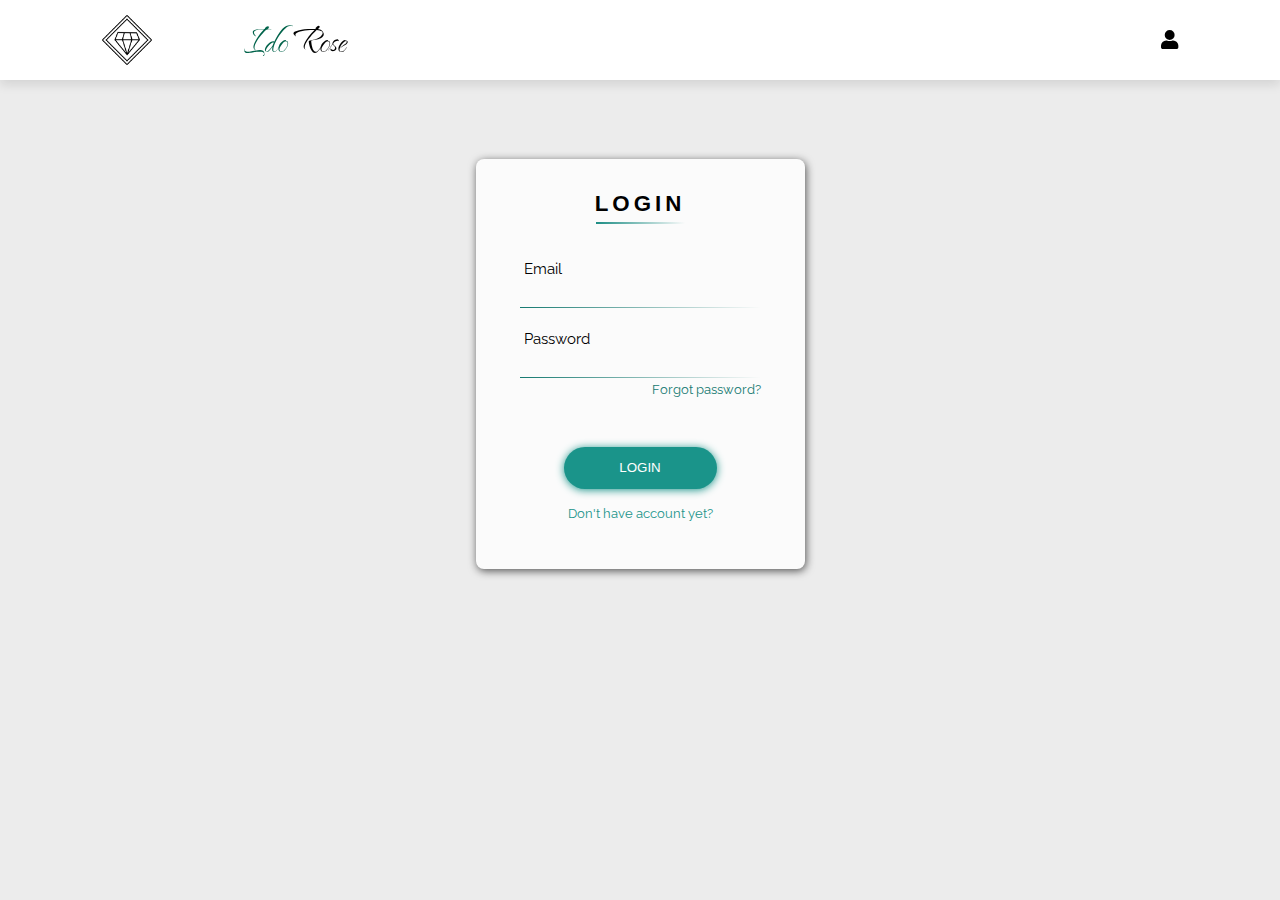
<file: login.html>
<!DOCTYPE html>
<html lang="en">
<head>
	<meta charset="UTF-8">
    <meta http-equiv="X-UA-Compatible" content="IE=edge">
    <meta name="viewport" content="width=device-width, initial-scale=1.0">
    <title>IdoRose - Login</title>
    <script defer src="/js/main.js"></script>
    <!-- css -->
    <link rel="stylesheet" href="css/login.css">
    <link rel="stylesheet" href="css/style.css">
    <link rel="stylesheet" href="https://cdnjs.cloudflare.com/ajax/libs/font-awesome/5.15.4/css/all.min.css" />
    <link rel="preconnect" href="https://fonts.googleapis.com">
    <link rel="preconnect" href="https://fonts.gstatic.com" crossorigin>
    <link href="https://fonts.googleapis.com/css2?family=The+Nautigal:wght@700&display=swap" rel="stylesheet">
    <link rel="stylesheet" href="https://fonts.googleapis.com/css?family=Raleway">
</head>
<body>
	<!-- header -->
    <header>
        <input type="checkbox" name="" id="bars">
        <label for="bars" class="fas fa-bars"></label>
        <img src="images/banner1.svg" class="imgbanner">
        <h1 class="logoh1"><span>Ido</span> Rose</h1>
        <div class="link-bar">
            <a href="#home"></a>
            <a href="#about"></a>
            <a href="#product"></a>
            <a href="contact.html"></a>
        </div>
        <div class="icon">
            <a href="login.html" class="fas fa-user"></a>
        </div>
    </header>
    <div id="blur">
	<!-- login card -->
	<div id="card">
		<div id="card-content">
            <div id="card-title">
                <h2>LOGIN</h2>
                <div class="underline-title"></div>
            </div>
            <form method="post" class="form" action="index.html" autocomplete="off">
            	<!-- email -->
            	<label style="padding-top:13px">&nbsp;Email</label>
                <input class="form-content" type="email"/>
                <div class="form-border"></div>
                <!-- password -->
                <label style="padding-top:22px">&nbsp;Password</label>
                <input class="form-content" type="password"/>
                <div class="form-border"></div>
                <a href=""><div id="forgot-pass">Forgot password?</div></a>
                <!-- Submit Login -->
                <input id="btn-submit" type="submit" name="submit" value="LOGIN" /> 
                <a href="signup.html" id="signup">Don't have account yet?</a>
            </form>
        </div>
	</div>
</body>
</html>
</file>
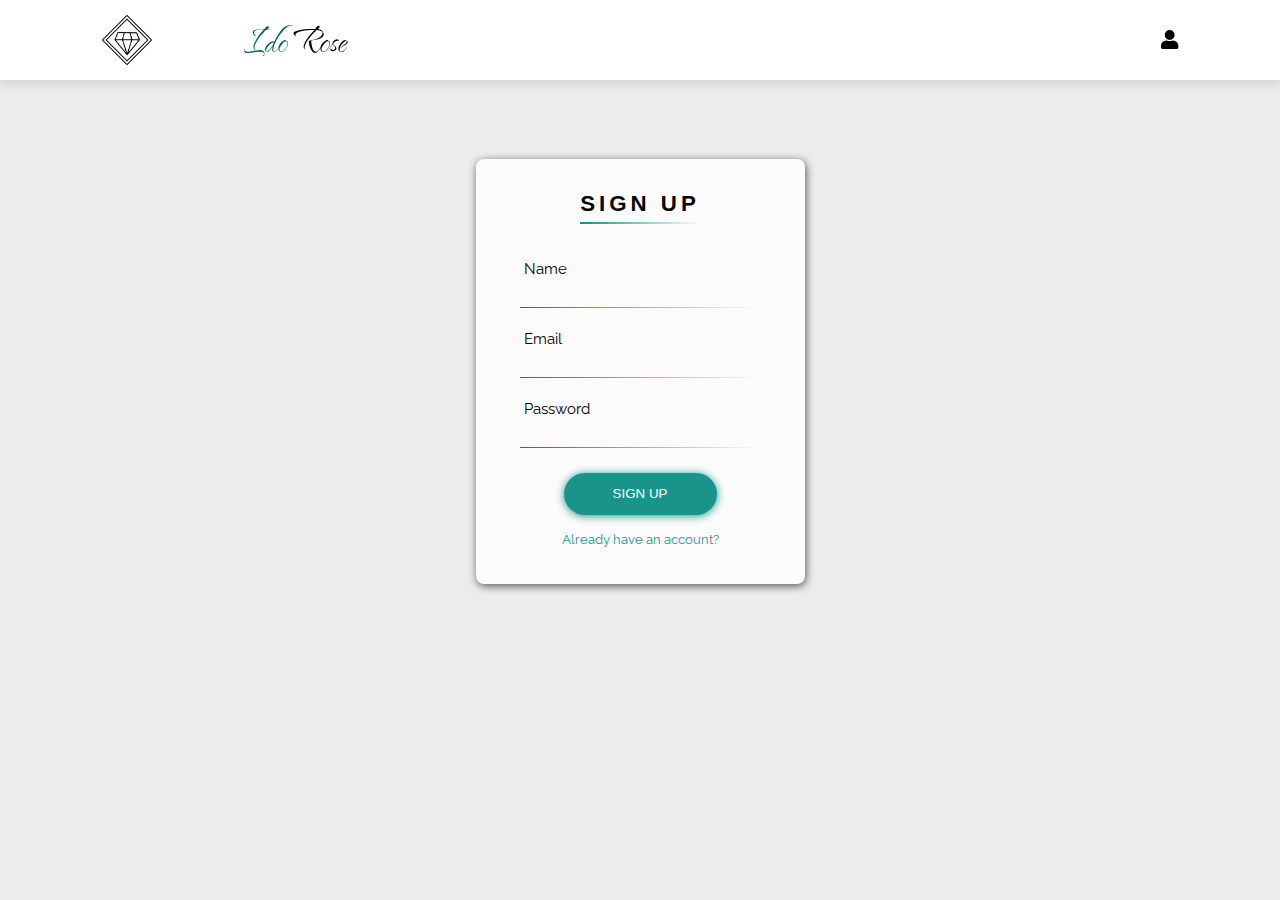
<file: signup.html>
<!DOCTYPE html>
<html lang="en">
<head>
	<meta charset="UTF-8">
    <meta http-equiv="X-UA-Compatible" content="IE=edge">
    <meta name="viewport" content="width=device-width, initial-scale=1.0">
    <title>IdoRose - Sign Up</title>
    <script defer src="/js/main.js"></script>
    <!-- css -->
    <link rel="stylesheet" href="css/signup.css">
    <link rel="stylesheet" href="css/style.css">
    <link rel="stylesheet" href="https://cdnjs.cloudflare.com/ajax/libs/font-awesome/5.15.4/css/all.min.css" />
    <link rel="preconnect" href="https://fonts.googleapis.com">
    <link rel="preconnect" href="https://fonts.gstatic.com" crossorigin>
    <link href="https://fonts.googleapis.com/css2?family=The+Nautigal:wght@700&display=swap" rel="stylesheet">
    <link rel="stylesheet" href="https://fonts.googleapis.com/css?family=Raleway">
</head>
<body>
	<!-- header -->
    <header>
        <input type="checkbox" name="" id="bars">
        <label for="bars" class="fas fa-bars"></label>
        <img src="images/banner1.svg" class="imgbanner">
        <h1 class="logoh1"><span>Ido</span> Rose</h1>
        <div class="link-bar">
            <a href="#home"></a>
            <a href="#about"></a>
            <a href="#product"></a>
            <a href="contact.html"></a>
        </div>
        <div class="icon">
            <a href="login.html" class="fas fa-user"></a>
        </div>
    </header>
    <div id="blur">
	<!-- signup card -->
	<div id="card">
		<div id="card-content">
            <div id="card-title">
                <h2>SIGN UP</h2>
                <div class="underline-title"></div>
            </div>
            <form method="post" class="form" action="login.html" autocomplete="off">
                <!-- name -->
                <label style="padding-top:13px">&nbsp;Name</label>
                <input class="form-content" type="name"/>
                <div class="form-border"></div>
            	<!-- email -->
            	<label style="padding-top:22px">&nbsp;Email</label>
                <input class="form-content" type="email"/>
                <div class="form-border"></div>
                <!-- password -->
                <label style="padding-top:22px">&nbsp;Password</label>
                <input class="form-content" type="password"/>
                <div class="form-border"></div>
                <!-- Submit Sign Up -->
                <input id="btn-submit" type="submit" name="submit" value="SIGN UP" />
                <a href="login.html" id="signup">Already have an account?</a>
            </form>
        </div>
	</div>
</body>
</html>
</file>
<file: css/login.css>
#card {
	background: #fbfbfb;
	border-radius: 8px;
	box-shadow: 1px 2px 8px rgba(0, 0, 0, 0.65);
	height: 410px;
	margin: 16rem auto 8.1rem auto;
	width: 329px;
}
body {
    background: #ececec;
    background-repeat: no-repeat;
}
#card-content {
      padding: 12px 44px;
}
#card-title {
      font-family: "Raleway Thin", sans-serif;
      font-size: 1.5rem;
      letter-spacing: 4px;
      padding-bottom: 23px;
      padding-top: 20px;
      text-align: center;
}
.underline-title {
      background: -webkit-linear-gradient(right, #fbfbfb, #1D8D84);
      height: 2px;
      margin: 0.5rem auto 0 auto;
      width: 89px;
}
label {
    font-family: "Raleway", sans-serif;
    font-size: 11pt;
}
#forgot-pass {
    color: #157970;
    font-family: "Raleway", sans-serif;
    font-size: 10pt;
    margin-top: 3px;
    text-align: right;
}
.form {
    align-items: left;
    display: flex;
    flex-direction: column;
}
.form-border {
    background: -webkit-linear-gradient(right, #fbfbfb, #157970);
    height: 1px;
    width: 100%;
}
.form-content {
    background: #fbfbfb;
    border: none;
    outline: none;
    padding-top: 14px;
    font-family: "Raleway", sans-serif;
}
#btn-submit {
    background: #1a948a;
    border: none;
    border-radius: 21px;
    box-shadow: 0px 1px 8px #1a948a;
    cursor: pointer;
    color: white;
    font-family: "Raleway SemiBold", sans-serif;
    height: 42.3px;
    margin: 0 auto;
    margin-top: 50px;
    width: 153px;
}
#btn-submit:hover {
    box-shadow: 0px 1px 18px #1a948a;
}
#signup {
    color: #1a948a;
    font-family: "Raleway", sans-serif;
    font-size: 10pt;
    margin-top: 16px;
    text-align: center;
}

@media (max-width:991px) {
    html {
        font-size: 55%;
    }
    header {
        padding: 2rem;
    }
}
@media (max-width:450px) {
    html {
        font-size: 50%;
    }
}
</file>
<file: css/style.css>
* {
    margin: 0;
    padding: 0;
    box-sizing: border-box;
    font-family: 'Manrope', sans-serif;
    outline: none;
    border: none;
    text-decoration: none;
   
}
html {
    scroll-behavior: smooth;
    overflow-x: hidden;
    scroll-margin-top: 6rem;
    font-size: 62%;
}
section {
    padding: 2rem 8%;
}
.btn {
    background: #1D8D84;
    color: #fff;
    font-size: 16px;
    padding: 10px 30px;  
    border-radius: 25px;
    margin-left: 330px;
}

.btn:hover{
    
    
    color: #1D8D84; 
    background-color:white;
    border-style: solid;
    border-width: 1px;
    border-color: #1D8D84;
    
}
header {
    top: 0;
    left: 0;
    right: 0;
    background: #fff;
    padding: 1.5rem 8%;
    display: flex;
    align-items: center;
    justify-content: space-between;
    position: fixed;
    z-index: 1000;
    box-shadow: 0 .5rem 1rem rgba(0,0,0, .1);
}

header .imgbanner {
    width: 50px;
}

header .logo {
    font-size: 3rem;
    color: #24B3A8;
    font-weight: bolder;
}
header .logo span {
    color: #000;
}

header .logoh1{
    font-family: 'The Nautigal', cursive;
    font-weight: 200;
    font-size: 40px;
    margin-right: 500px;
    
}
header .logoh1 span{
    color: rgb(0, 99, 74);
    font-family: 'The Nautigal', cursive;
    font-weight: 200;
    font-size: 40px;
}

header .link-bar a {
    color: #000;
    font-size: 1.5rem;
    padding: 0 1.5rem;
    text-transform: uppercase;
    letter-spacing: 1px;
}
header .link-bar a:hover {
    color: #24B3A8;
    text-underline-position: below;
    transition: all .3s;

}
header .icon a {
    font-size: 2rem;
    margin-left: 1.5rem;
    color: #000;
}
header .icon a:hover {
    color: #30D5C8;
    transition: all .3s;
}
header #bars {
    display: none;
}
header .fa-bars {
    font-size: 2.5rem;
    padding: .5rem 1.5rem;
    border: 1px solid rgba(0,0,0, .5);
    border-radius: .5rem;
    cursor: pointer;
    display: none;
}
.home {
    display: flex;
    align-items: center;
    min-height: 100vh;
    padding: 0 8%;
    box-shadow: 0 .5rem 1rem rgba(0,0,0, .1);
    background: #f9f9f9;
}
.home .content h3 {
    font-size: 3.5rem;
    font-weight: lighter;
    letter-spacing: 1px;
}

.home .content p {
    text-transform: none;
    text-align: right;
    font-size: 4.5rem;
    margin-bottom: 2rem;
    font-family: 'The Nautigal', cursive;

}
.home img {
    width: 50%;
}
.heading {
    text-align: center;
    font-size: 3rem;
    margin: 1.5rem;
    font-weight: 100;
    letter-spacing: 2px;
    text-transform: uppercase;
}
.about {
    min-height: 100%;
}
.about .row {
    display: flex;
    align-items: center;
    padding: 2rem 1rem;
    padding-bottom: 3rem;
    gap: 2rem;
    flex-wrap: wrap;
}
.about .row .content-img {
    flex: 1 1 57rem;
    position: relative;
}
.about .row .content-img img {
    width: 100%;
    background: goldenrod;
    border-radius: 10px;
    border: 1px solid rgba(0,0,0, .3);
}
.about .content-about {
    flex: 1 1 40rem;
    margin-left: 40px;
}
.about .content-about h3{
    font-size: 30px;
    font-family: 'Manrope', sans-serif;
    padding-bottom: 20px;


}
.about .content-about p{
    font-size: 18px;
    line-height: 25px;
}
.product .box-product  {
    display: flex;
    flex-wrap:wrap;
    gap: 20px;
}
.product .box-product .box {
    flex: 1 1 30rem;
    box-shadow: 0 .5rem .1rem rgba(53, 40, 40, 0.1);
    border-radius: .5rem;
    border: 10px solid rgba(0,0,0, .1);
    position: relative;
    margin: x;
}
.product .box-product .box .box-img {
    position: relative;
    text-align: center;
    overflow: hidden;
}
.product .box-product .box .box-img img {
    width: 100%;
}
.product .box-product .box .box-img .icon {
    display: flex;
    position: absolute;
    bottom: 0;
    left: 0;
    right: 0;
    background: #24B3A8;
}
.product .box-product .box .box-img .icon a {
    height: 5rem;
    line-height: 5rem;
    font-size: 1.5rem;
    width: 50%;
    color: #fff;
}
.product .box-product .box .box-img .icon a:hover {
    transition: all .5s;
    background: grey;
}

/* pop up */
.popup {
    position: fixed;
    transform: translate(-50%, -50%);
    top: 55%;
    left: 50%;
    background: #eee;
    border: 1px solid rgba(0,0,0, .1);
    display: none;
}
.popup .heading {
    /* background: ; */
    margin: 0;
    padding: 1rem 0;
    color: #fff;
}
.popup img {
    width: 100%;
}
.popup .deks p {
    text-align: center;
    background: #24B3A8;
    font-size: 1.5rem;
    font-weight: bolder;
    padding: 1rem 0;
    color: #fff;
}
.popup .deks .star {
    margin: 2rem .5rem;
}
.popup .deks .star i {
    font-size: 2rem;
}
.popup .deks .button {
    margin:  2rem 1.5rem;
    text-align: right;
}
#blur.active{
    filter: blur(20px);
}
#popup.active {
    display: block;
}
.footer {
    background: #11534e;
    margin-top: 5rem;
    width: 100%;
}
.footer .content-box {
    display: flex;
    flex-wrap: wrap;
    gap: 1.5rem;
    color: #fff;
}
.footer .content-box .box {
    flex: 1 1 80px;
}
.footer .content-box .box h3 {
    margin: 10px 0;
    font-size: 18px;
}
.footer .content-box .box p {
    font-size: 14px;
    padding: 7px 0;
    text-transform: none;
} 
.footer .content-box .box p i {
    padding-right: 15px;
    size: 40px;
    color:white;
}

.footer .content-box .box p i:hover{
    color: black;
}

.footer .content-box .box i{
    color:white;
    size: 30px;
}

.footer .content-box .box a {
    display: block;
    padding: 7px 0;
    font-size: 1.5rem;
    color: white;
}
</file>
<file: css/signup.css>
#card {
	background: #fbfbfb;
	border-radius: 8px;
	box-shadow: 1px 2px 8px rgba(0, 0, 0, 0.65);
	height: 425px;
	margin: 16rem auto 8.1rem auto;
	width: 329px;
}
body {
    background: #ececec;
    background-repeat: no-repeat;
}
#card-content {
      padding: 12px 44px;
}
#card-title {
      font-family: "Raleway Thin", sans-serif;
      font-size: 1.5rem;
      letter-spacing: 4px;
      padding-bottom: 23px;
      padding-top: 20px;
      text-align: center;
}
.underline-title {
    background: -webkit-linear-gradient(right, #fbfbfb, #1D8D84);
      height: 2px;
      margin: 0.5rem auto 0 auto;
      width: 120px;
}
label {
    font-family: "Raleway", sans-serif;
    font-size: 11pt;
}
#forgot-pass {
    color: #157970;
    font-family: "Raleway", sans-serif;
    font-size: 10pt;
    margin-top: 3px;
    text-align: right;
}
.form {
    align-items: left;
    display: flex;
    flex-direction: column;
}
.form-border {
    background: -webkit-linear-gradient(right, #fbfbfb, #157970);
    height: 1px;
    width: 100%;
}
.form-content {
    background: #fbfbfb;
    border: none;
    outline: none;
    padding-top: 14px;
    font-family: "Raleway", sans-serif;
}
#btn-submit {
    background: #1a948a;
    border: none;
    border-radius: 21px;
    box-shadow: 0px 1px 8px #1a948a;
    cursor: pointer;
    color: white;
    font-family: "Raleway SemiBold", sans-serif;
    height: 42.3px;
    margin: 0 auto;
    margin-top: 25px;
    width: 153px;
}
#btn-submit:hover {
    box-shadow: 0px 1px 18px #1a948a;
}
#signup {
    color: #1a948a;
    font-family: "Raleway", sans-serif;
    font-size: 10pt;
    margin-top: 16px;
    text-align: center;
}

@media (max-width:991px) {
    html {
        font-size: 55%;
    }
    header {
        padding: 2rem;
    }
}
@media (max-width:450px) {
    html {
        font-size: 50%;
    }
}
</file>
